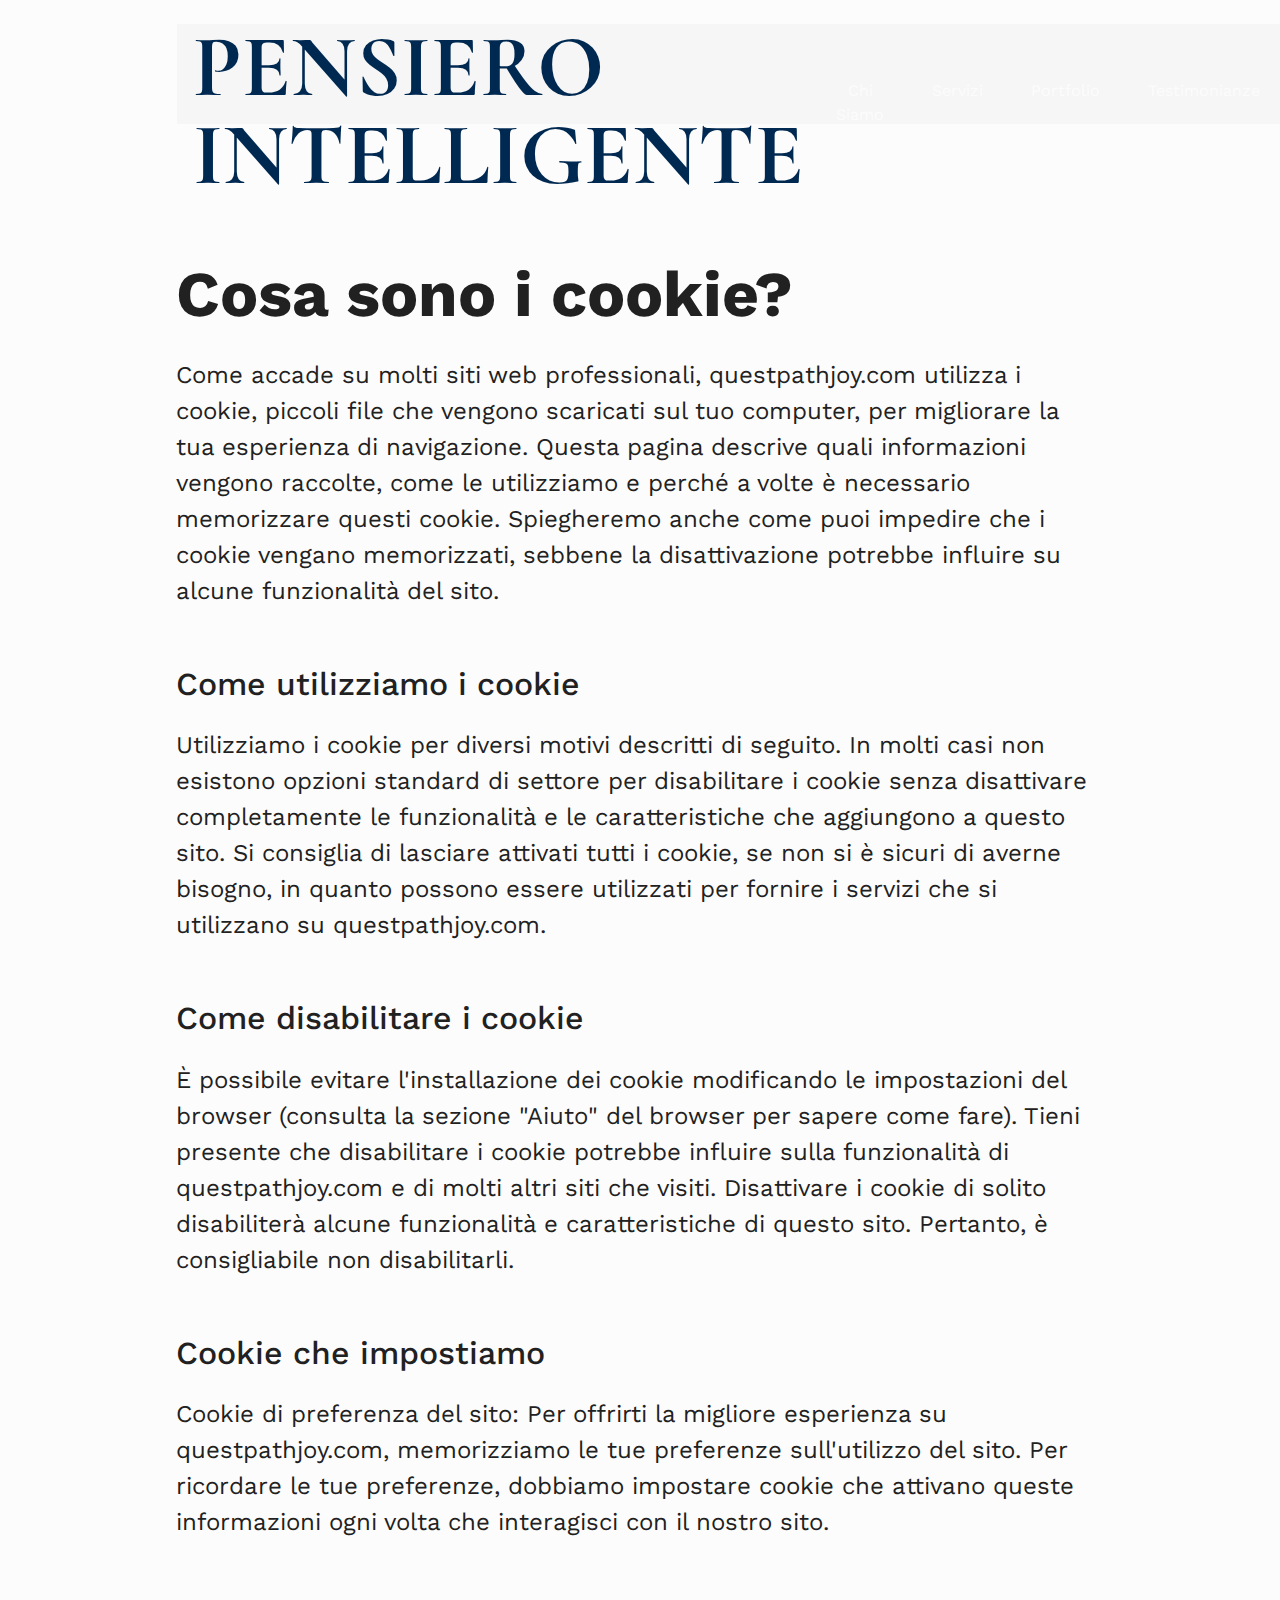
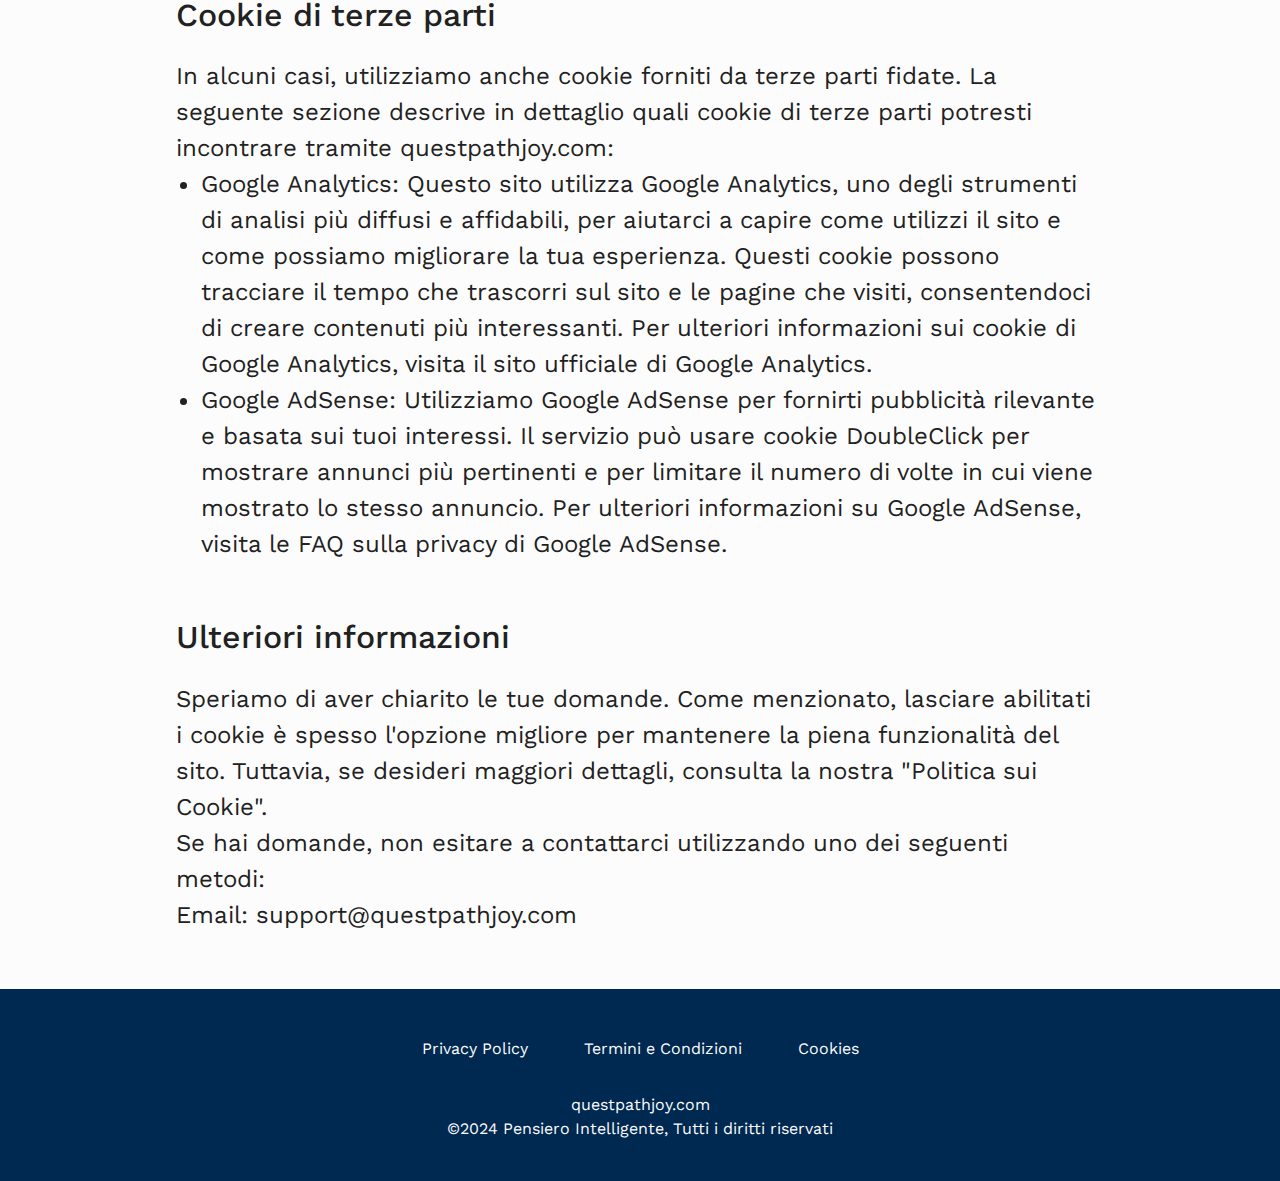
<file: cookie.html>
<!DOCTYPE html>
<html lang="en">
  <head>
    <meta charset="UTF-8" />
    <meta name="viewport" content="width=device-width, initial-scale=1.0" />
    <title>Pensiero Intelligente</title>
    <link rel="icon" href="img/type=500x500.png" />
    <link rel="stylesheet" type="text/css" href="slick/slick.css" />
    <link rel="stylesheet" href="css/main.css" />
    <link href="https://unpkg.com/aos@2.3.1/dist/aos.css" rel="stylesheet" />
  </head>

  <body class="back">
    <header class="header">
      <div class="header__background"></div>
      <nav class="navigation navigation-policy">
        <ul class="navigation__list navigation__list-polict">
          <li class="navigation__item">
            <a href="/" class="navigation-img navigation-img-policy">
              Pensiero Intelligente</a
            >
          </li>
          <li class="navigation__item">
            <a href="/#about" class="navigation__link">Chi Siamo</a>
          </li>
          <li class="navigation__item">
            <a href="/#services" class="navigation__link">Servizi</a>
          </li>
          <li class="navigation__item">
            <a href="/#gallery" class="navigation__link">Portfolio</a>
          </li>
          <li class="navigation__item">
            <a href="/#gallery" class="navigation__link">Testimonianze </a>
          </li>
          <li class="navigation__item">
            <a href="/#reviews" class="navigation__link">Perché Sceglierci</a>
          </li>
          <li class="navigation__item">
            <a href="/#faq" class="navigation__link">FAQ</a>
          </li>
          <li class="navigation__item">
            <a href="/#contacts" class="navigation__link">Contattaci</a>
          </li>
        </ul>

        <div class="header__button-wrapper">
          <a href="/" class="">
            <img
              class="header__icon header__icon--menu header__icon-button"
              src="img/header/Pensiero Intelligente.png"
          /></a>

          <button type="button" class="header__icon-button" data-menu-button>
            <img
              class="header__icon header__icon--menu"
              src="img/header/default.png"
              alt=""
            />

            <img
              class="header__icon header__icon--close"
              src="img/header/menu.png"
              alt=""
            />
          </button>
        </div>
      </nav>
    </header>

    <main class="policy">
      <section>
        <div class="policy-terms-container">
          <h2 class="policy-terms-title">Cosa sono i cookie?</h2>

          <p class="policy-terms-text-one">
            Come accade su molti siti web professionali, questpathjoy.com
            utilizza i cookie, piccoli file che vengono scaricati sul tuo
            computer, per migliorare la tua esperienza di navigazione. Questa
            pagina descrive quali informazioni vengono raccolte, come le
            utilizziamo e perché a volte è necessario memorizzare questi cookie.
            Spiegheremo anche come puoi impedire che i cookie vengano
            memorizzati, sebbene la disattivazione potrebbe influire su alcune
            funzionalità del sito.
          </p>
          <h2 class="policy-terms-text">Come utilizziamo i cookie</h2>
          <p class="policy-terms-text-one">
            Utilizziamo i cookie per diversi motivi descritti di seguito. In
            molti casi non esistono opzioni standard di settore per disabilitare
            i cookie senza disattivare completamente le funzionalità e le
            caratteristiche che aggiungono a questo sito. Si consiglia di
            lasciare attivati tutti i cookie, se non si è sicuri di averne
            bisogno, in quanto possono essere utilizzati per fornire i servizi
            che si utilizzano su questpathjoy.com.
          </p>

          <h2 class="policy-terms-text">Come disabilitare i cookie</h2>

          <p class="policy-terms-text-one">
            È possibile evitare l'installazione dei cookie modificando le
            impostazioni del browser (consulta la sezione "Aiuto" del browser
            per sapere come fare). Tieni presente che disabilitare i cookie
            potrebbe influire sulla funzionalità di questpathjoy.com e di molti
            altri siti che visiti. Disattivare i cookie di solito disabiliterà
            alcune funzionalità e caratteristiche di questo sito. Pertanto, è
            consigliabile non disabilitarli.
          </p>

          <h2 class="policy-terms-text">Cookie che impostiamo</h2>
          <p class="policy-terms-text-one">
            Cookie di preferenza del sito: Per offrirti la migliore esperienza
            su questpathjoy.com, memorizziamo le tue preferenze sull'utilizzo
            del sito. Per ricordare le tue preferenze, dobbiamo impostare cookie
            che attivano queste informazioni ogni volta che interagisci con il
            nostro sito.
          </p>

          <h2 class="policy-terms-text text-bold">Cookie di terze parti</h2>

          <p class="policy-terms-text-one">
            In alcuni casi, utilizziamo anche cookie forniti da terze parti
            fidate. La seguente sezione descrive in dettaglio quali cookie di
            terze parti potresti incontrare tramite questpathjoy.com:
          </p>
          <ul class="terms-lists">
            <li>
              Google Analytics: Questo sito utilizza Google Analytics, uno degli
              strumenti di analisi più diffusi e affidabili, per aiutarci a
              capire come utilizzi il sito e come possiamo migliorare la tua
              esperienza. Questi cookie possono tracciare il tempo che trascorri
              sul sito e le pagine che visiti, consentendoci di creare contenuti
              più interessanti. Per ulteriori informazioni sui cookie di Google
              Analytics, visita il sito ufficiale di Google Analytics.
            </li>
            <li>
              Google AdSense: Utilizziamo Google AdSense per fornirti pubblicità
              rilevante e basata sui tuoi interessi. Il servizio può usare
              cookie DoubleClick per mostrare annunci più pertinenti e per
              limitare il numero di volte in cui viene mostrato lo stesso
              annuncio. Per ulteriori informazioni su Google AdSense, visita le
              FAQ sulla privacy di Google AdSense.
            </li>
          </ul>
          <h2 class="policy-terms-text">Ulteriori informazioni</h2>
          <p class="policy-terms-text-one">
            Speriamo di aver chiarito le tue domande. Come menzionato, lasciare
            abilitati i cookie è spesso l'opzione migliore per mantenere la
            piena funzionalità del sito. Tuttavia, se desideri maggiori
            dettagli, consulta la nostra "Politica sui Cookie".
            <br />
            Se hai domande, non esitare a contattarci utilizzando uno dei
            seguenti metodi: <br />
            Email:
            <a href="mailto:support@questpathjoy.com" class="email-link">
              support@questpathjoy.com</a
            >
          </p>
        </div>
      </section>
    </main>

    <footer class="footer">
      <div class="footer-container">
        <div>
          <div class="footer-wrapper">
            <a class="footer-text" href="policy.html">Privacy Policy</a>

            <a class="footer-text" href="terms.html">Termini e Condizioni</a>

            <a class="footer-text" href="cookie.html">Cookies</a>
          </div>

          <p class="footer-copyright">
            questpathjoy.com <br />
            ©2024 Pensiero Intelligente, Tutti i diritti riservati
          </p>
        </div>
      </div>
    </footer>
    <script src="js/mobile-menu.js"></script>
  </body>
</html>
</file>
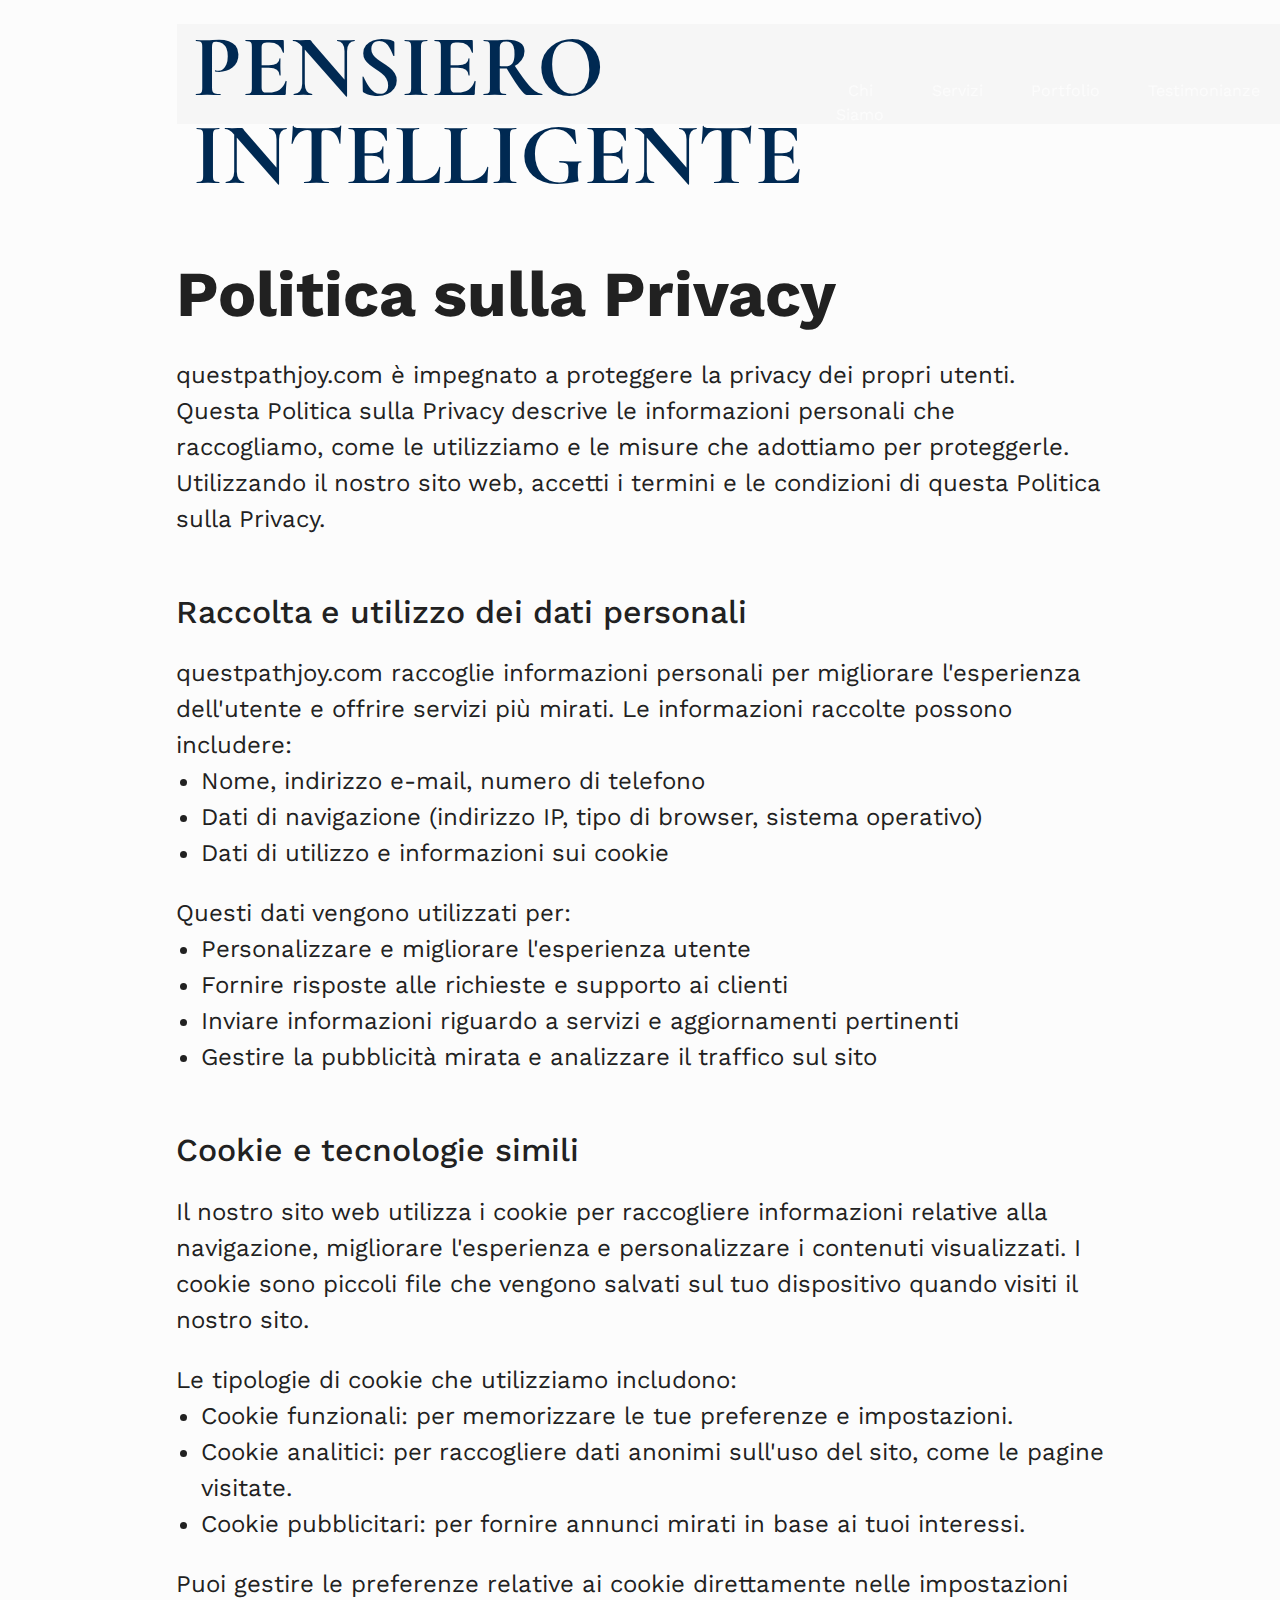
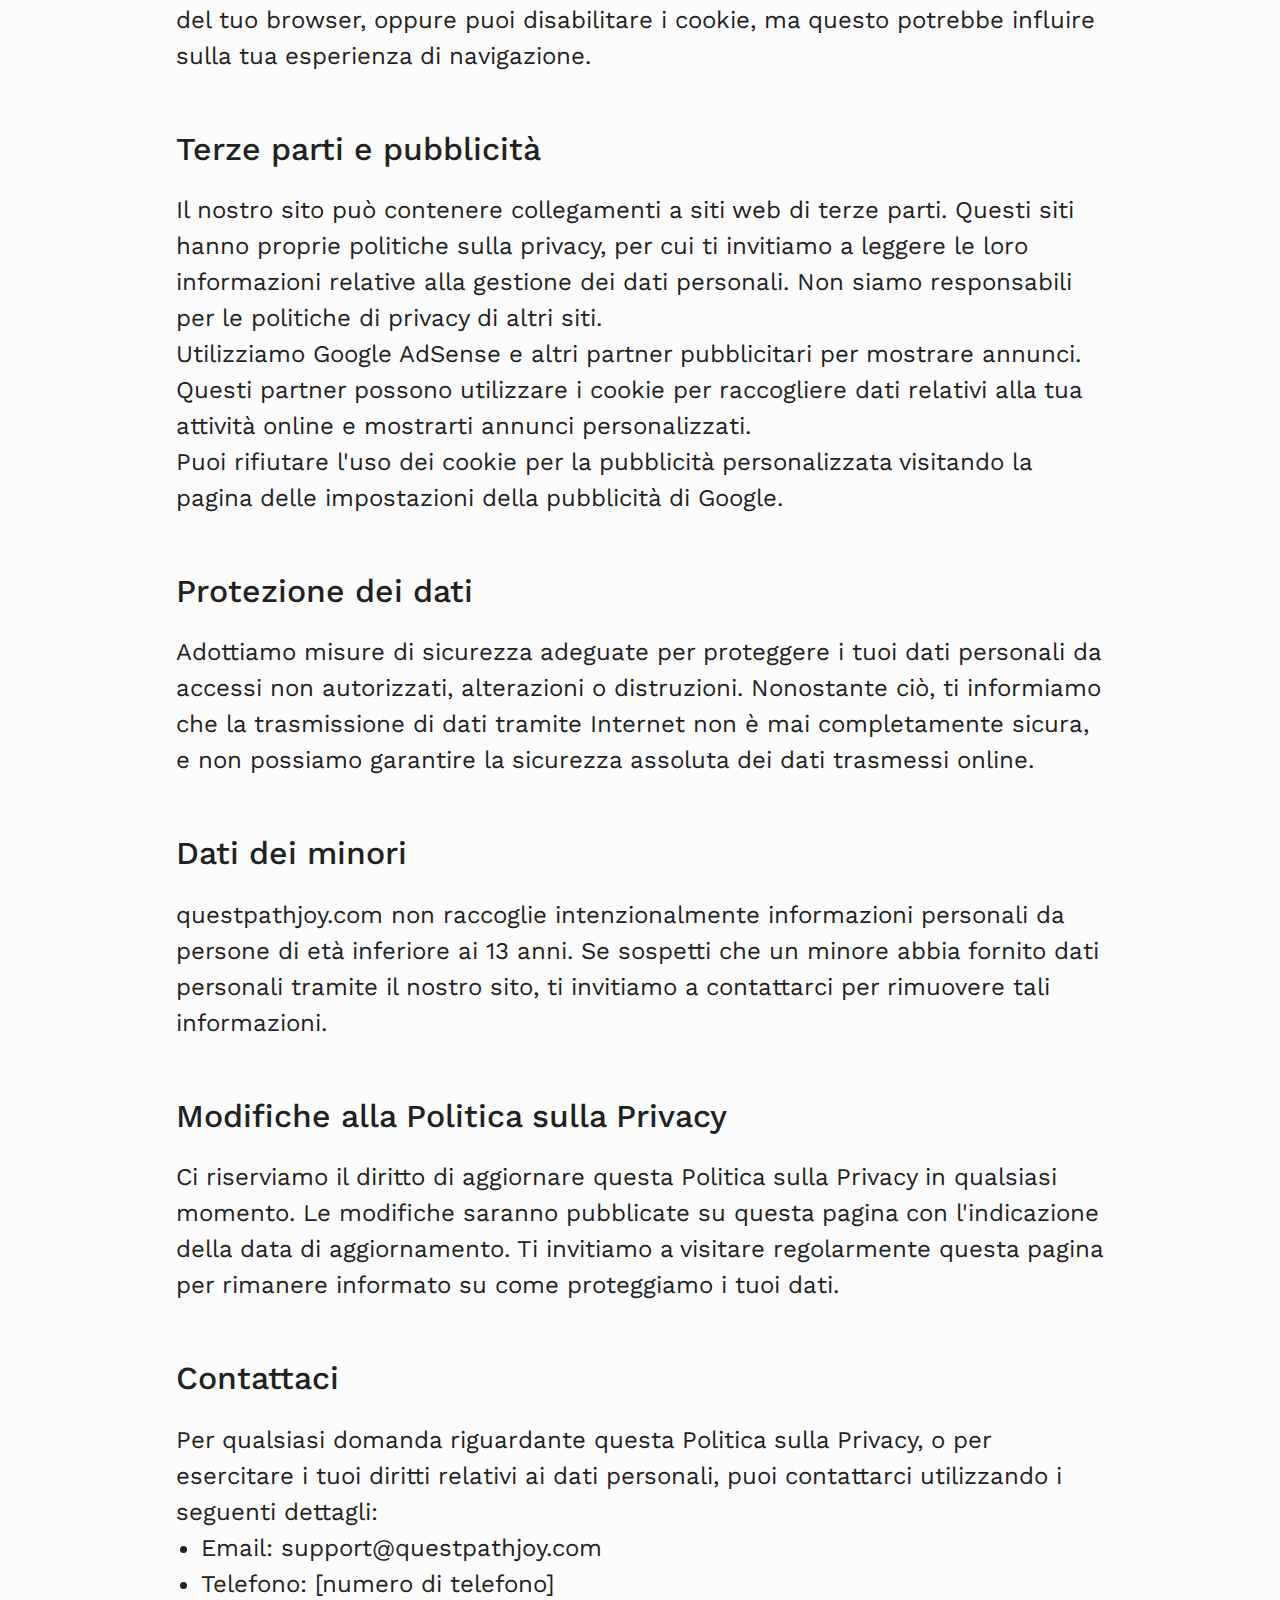
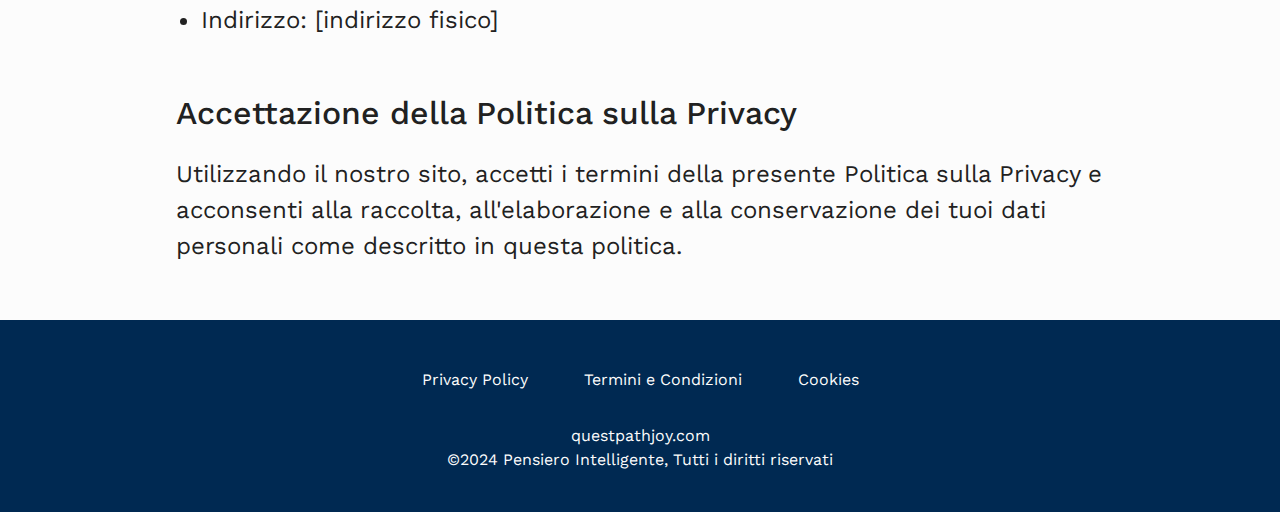
<file: policy.html>
<!DOCTYPE html>
<html lang="en">
  <head>
    <meta charset="UTF-8" />
    <meta name="viewport" content="width=device-width, initial-scale=1.0" />
    <title>Pensiero Intelligente</title>
    <link rel="icon" href="img/type=500x500.png" />
    <link rel="stylesheet" type="text/css" href="slick/slick.css" />
    <link rel="stylesheet" href="css/main.css" />
    <link href="https://unpkg.com/aos@2.3.1/dist/aos.css" rel="stylesheet" />
  </head>

  <body class="back">
    <header class="header">
      <div class="header__background"></div>
      <nav class="navigation navigation-policy">
        <ul class="navigation__list navigation__list-polict">
          <li class="navigation__item">
            <a href="/" class="navigation-img navigation-img-policy">
              Pensiero Intelligente</a
            >
          </li>
          <li class="navigation__item">
            <a href="/#about" class="navigation__link">Chi Siamo</a>
          </li>
          <li class="navigation__item">
            <a href="/#services" class="navigation__link">Servizi</a>
          </li>
          <li class="navigation__item">
            <a href="/#gallery" class="navigation__link">Portfolio</a>
          </li>
          <li class="navigation__item">
            <a href="/#gallery" class="navigation__link">Testimonianze </a>
          </li>
          <li class="navigation__item">
            <a href="/#reviews" class="navigation__link">Perché Sceglierci</a>
          </li>
          <li class="navigation__item">
            <a href="/#faq" class="navigation__link">FAQ</a>
          </li>
          <li class="navigation__item">
            <a href="/#contacts" class="navigation__link">Contattaci</a>
          </li>
        </ul>

        <div class="header__button-wrapper">
          <a href="/" class="">
            <img
              class="header__icon header__icon--menu header__icon-button"
              src="img/header/Pensiero Intelligente.png"
          /></a>

          <button type="button" class="header__icon-button" data-menu-button>
            <img
              class="header__icon header__icon--menu"
              src="img/header/default.png"
              alt=""
            />

            <img
              class="header__icon header__icon--close"
              src="img/header/menu.png"
              alt=""
            />
          </button>
        </div>
      </nav>
    </header>

    <main class="policy">
      <section>
        <div class="policy-terms-container">
          <p class="policy-terms-title">Politica sulla Privacy</p>
          <p class="policy-terms-text-one">
            questpathjoy.com è impegnato a proteggere la privacy dei propri
            utenti. Questa Politica sulla Privacy descrive le informazioni
            personali che raccogliamo, come le utilizziamo e le misure che
            adottiamo per proteggerle. Utilizzando il nostro sito web, accetti i
            termini e le condizioni di questa Politica sulla Privacy.
          </p>

          <h2 class="policy-terms-text">
            Raccolta e utilizzo dei dati personali
          </h2>
          <p class="policy-terms-text-one">
            questpathjoy.com raccoglie informazioni personali per migliorare
            l'esperienza dell'utente e offrire servizi più mirati. Le
            informazioni raccolte possono includere:
          </p>
          <ul class="terms-lists">
            <li>Nome, indirizzo e-mail, numero di telefono</li>
            <li>
              Dati di navigazione (indirizzo IP, tipo di browser, sistema
              operativo)
            </li>
            <li>Dati di utilizzo e informazioni sui cookie</li>
          </ul>
          <p class="policy-terms-text-one">
            Questi dati vengono utilizzati per:
          </p>
          <ul class="terms-lists">
            <li>Personalizzare e migliorare l'esperienza utente</li>
            <li>Fornire risposte alle richieste e supporto ai clienti</li>
            <li>
              Inviare informazioni riguardo a servizi e aggiornamenti pertinenti
            </li>
            <li>
              Gestire la pubblicità mirata e analizzare il traffico sul sito
            </li>
          </ul>
          <h2 class="policy-terms-text">Cookie e tecnologie simili</h2>
          <p class="policy-terms-text-one">
            Il nostro sito web utilizza i cookie per raccogliere informazioni
            relative alla navigazione, migliorare l'esperienza e personalizzare
            i contenuti visualizzati. I cookie sono piccoli file che vengono
            salvati sul tuo dispositivo quando visiti il nostro sito.
          </p>
          <p class="policy-terms-text-one">
            Le tipologie di cookie che utilizziamo includono:
          </p>
          <ul class="terms-lists">
            <li>
              Cookie funzionali: per memorizzare le tue preferenze e
              impostazioni.
            </li>
            <li>
              Cookie analitici: per raccogliere dati anonimi sull'uso del sito,
              come le pagine visitate.
            </li>
            <li>
              Cookie pubblicitari: per fornire annunci mirati in base ai tuoi
              interessi.
            </li>
          </ul>
          <p class="policy-terms-text-one">
            Puoi gestire le preferenze relative ai cookie direttamente nelle
            impostazioni del tuo browser, oppure puoi disabilitare i cookie, ma
            questo potrebbe influire sulla tua esperienza di navigazione.
          </p>
          <h2 class="policy-terms-text">Terze parti e pubblicità</h2>
          <p class="policy-terms-text-one">
            Il nostro sito può contenere collegamenti a siti web di terze parti.
            Questi siti hanno proprie politiche sulla privacy, per cui ti
            invitiamo a leggere le loro informazioni relative alla gestione dei
            dati personali. Non siamo responsabili per le politiche di privacy
            di altri siti.<br />
            Utilizziamo Google AdSense e altri partner pubblicitari per mostrare
            annunci. Questi partner possono utilizzare i cookie per raccogliere
            dati relativi alla tua attività online e mostrarti annunci
            personalizzati. <br />
            Puoi rifiutare l'uso dei cookie per la pubblicità personalizzata
            visitando la pagina delle impostazioni della pubblicità di Google.
          </p>

          <h2 class="policy-terms-text">Protezione dei dati</h2>
          <p class="policy-terms-text-one">
            Adottiamo misure di sicurezza adeguate per proteggere i tuoi dati
            personali da accessi non autorizzati, alterazioni o distruzioni.
            Nonostante ciò, ti informiamo che la trasmissione di dati tramite
            Internet non è mai completamente sicura, e non possiamo garantire la
            sicurezza assoluta dei dati trasmessi online.
          </p>

          <h2 class="policy-terms-text">Dati dei minori</h2>
          <p class="policy-terms-text-one">
            questpathjoy.com non raccoglie intenzionalmente informazioni
            personali da persone di età inferiore ai 13 anni. Se sospetti che un
            minore abbia fornito dati personali tramite il nostro sito, ti
            invitiamo a contattarci per rimuovere tali informazioni.
          </p>

          <h2 class="policy-terms-text text-bold">
            Modifiche alla Politica sulla Privacy
          </h2>
          <p class="policy-terms-text-one">
            Ci riserviamo il diritto di aggiornare questa Politica sulla Privacy
            in qualsiasi momento. Le modifiche saranno pubblicate su questa
            pagina con l'indicazione della data di aggiornamento. Ti invitiamo a
            visitare regolarmente questa pagina per rimanere informato su come
            proteggiamo i tuoi dati.
          </p>
          <h2 class="policy-terms-text text-bold">Contattaci</h2>
          <p class="policy-terms-text-one">
            Per qualsiasi domanda riguardante questa Politica sulla Privacy, o
            per esercitare i tuoi diritti relativi ai dati personali, puoi
            contattarci utilizzando i seguenti dettagli:
          </p>
          <ul class="terms-lists">
            <li>
              Email:
              <a href="mailto:support@questpathjoy.com" class="email-link">
                support@questpathjoy.com</a
              >
            </li>
            <li>Telefono: [numero di telefono]</li>
            <li>Indirizzo: [indirizzo fisico]</li>
          </ul>
          <h2 class="policy-terms-text text-bold">
            Accettazione della Politica sulla Privacy
          </h2>
          <p class="policy-terms-text-one">
            Utilizzando il nostro sito, accetti i termini della presente
            Politica sulla Privacy e acconsenti alla raccolta, all'elaborazione
            e alla conservazione dei tuoi dati personali come descritto in
            questa politica.
          </p>
        </div>
      </section>
    </main>

    <footer class="footer">
      <div class="footer-container">
        <div>
          <div class="footer-wrapper">
            <a class="footer-text" href="policy.html">Privacy Policy</a>

            <a class="footer-text" href="terms.html">Termini e Condizioni</a>

            <a class="footer-text" href="cookie.html">Cookies</a>
          </div>

          <p class="footer-copyright">
            questpathjoy.com <br />
            ©2024 Pensiero Intelligente, Tutti i diritti riservati
          </p>
        </div>
      </div>
    </footer>
    <script src="js/mobile-menu.js"></script>
  </body>
</html>
</file>
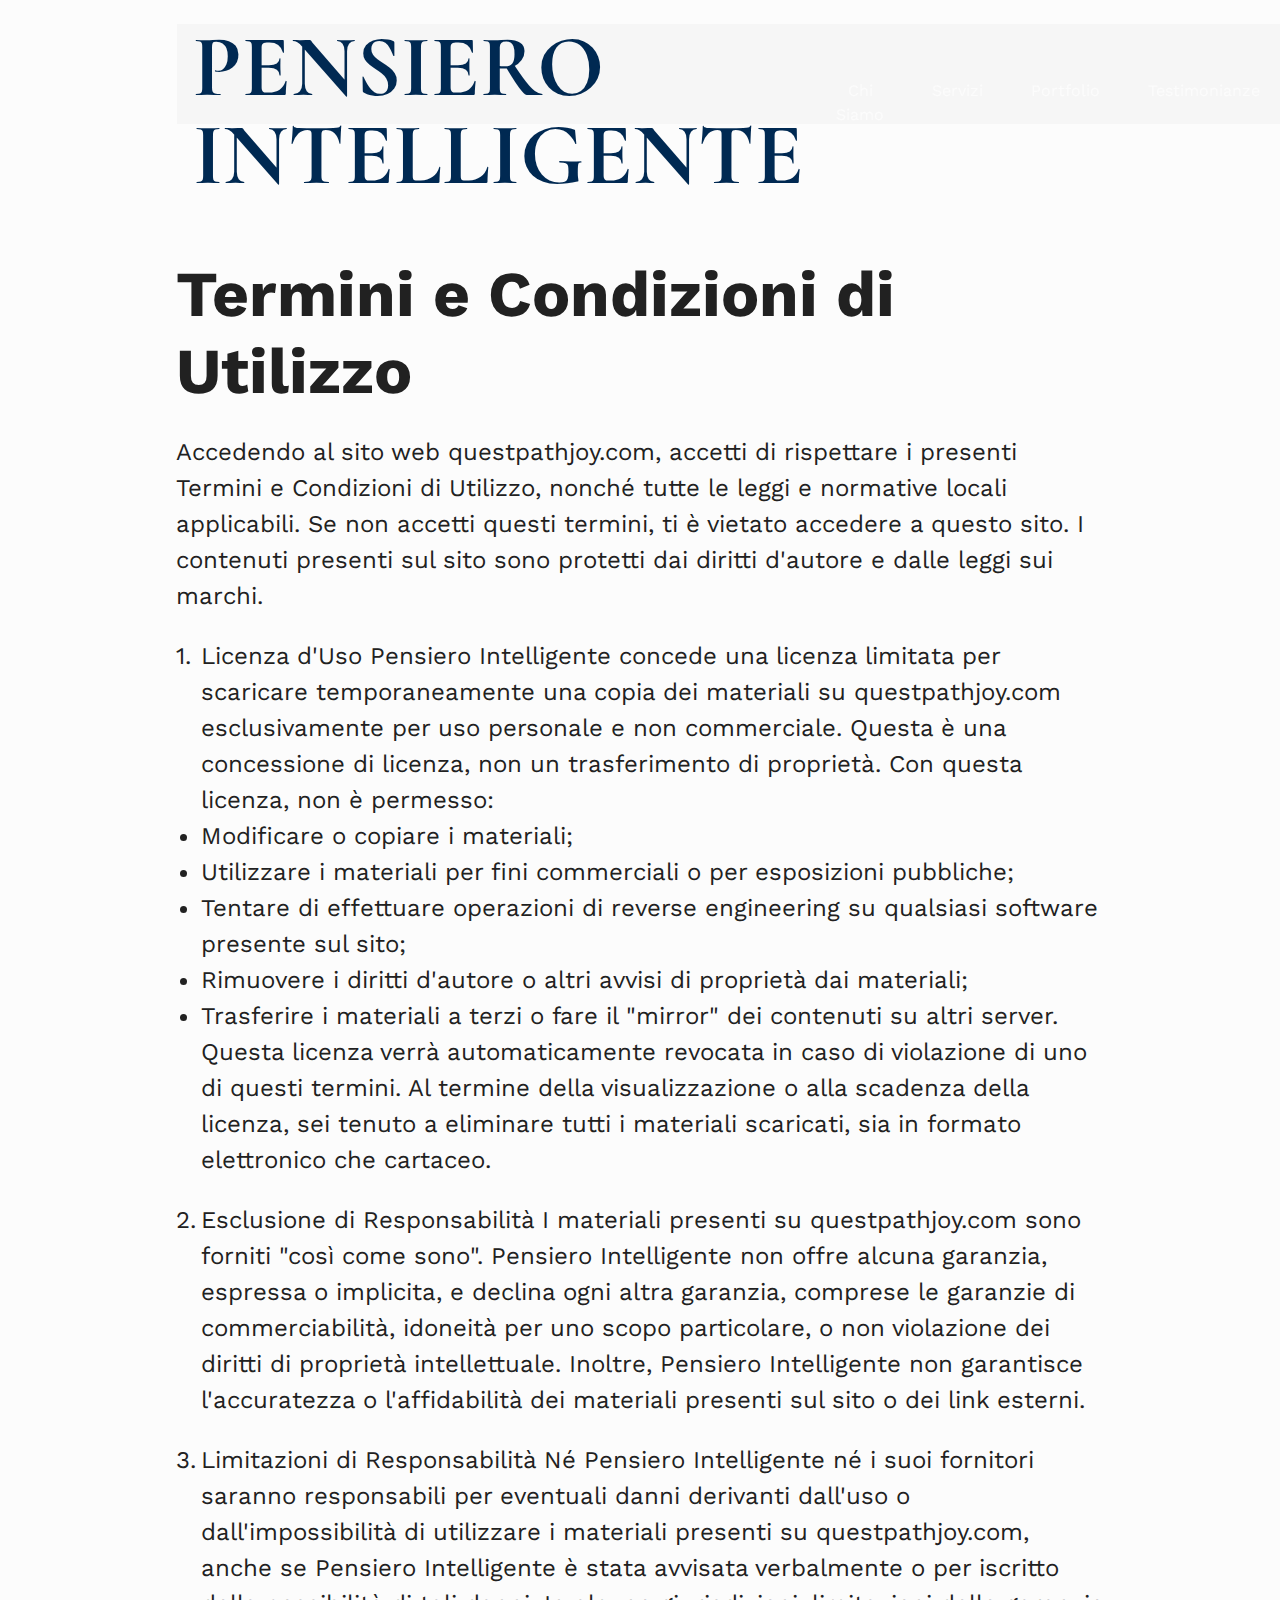
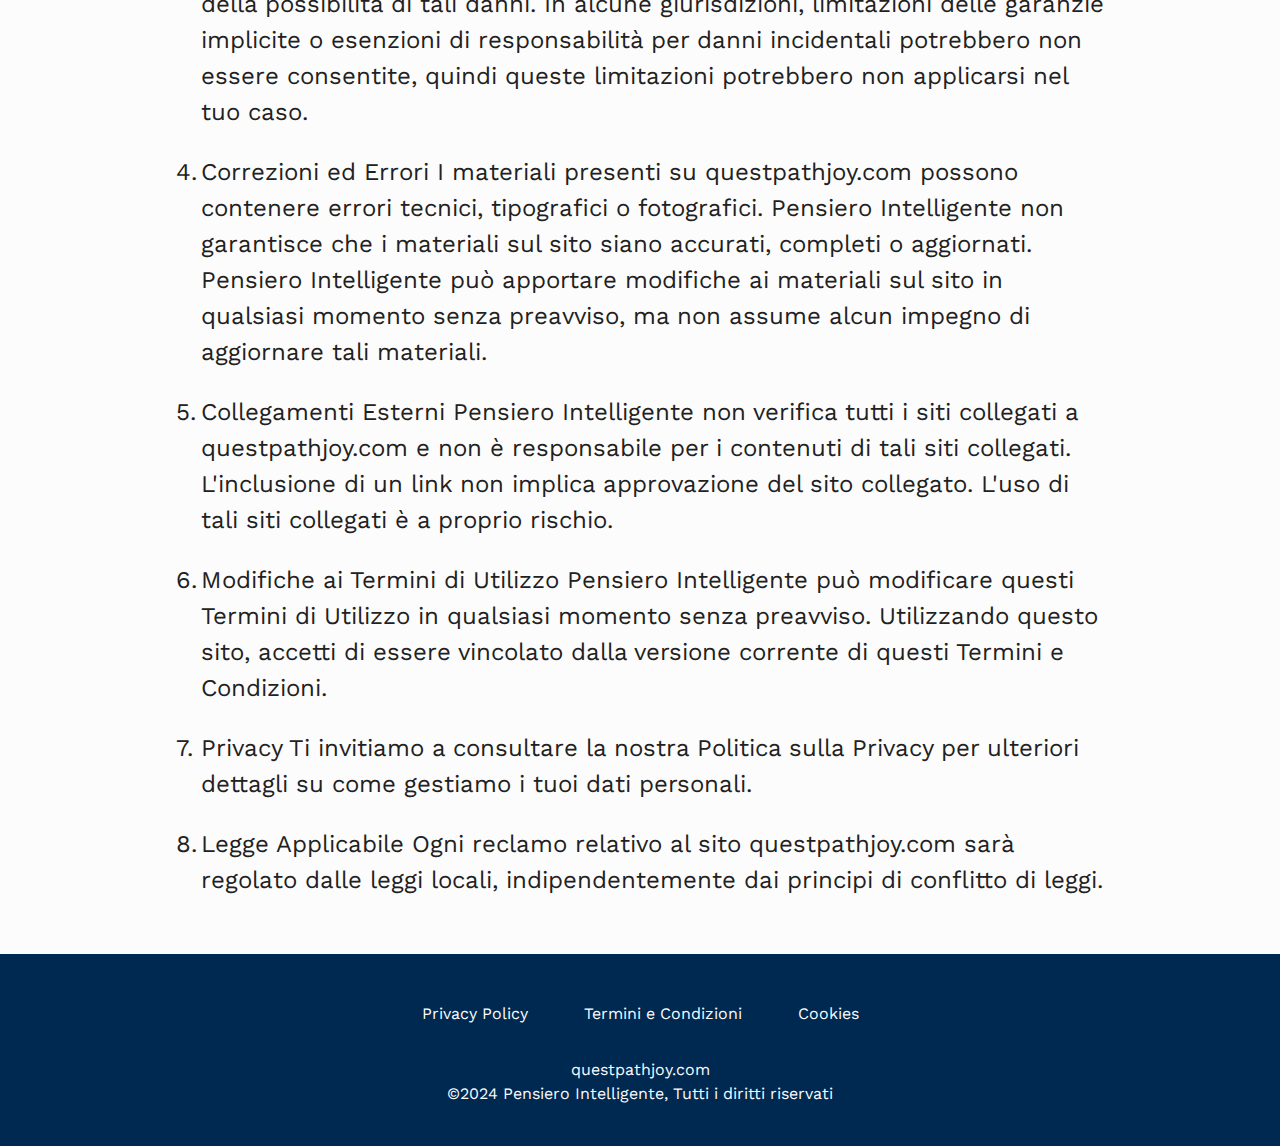
<file: terms.html>
<!DOCTYPE html>
<html lang="en">
  <head>
    <meta charset="UTF-8" />
    <meta name="viewport" content="width=device-width, initial-scale=1.0" />
    <title>Pensiero Intelligente</title>
    <link rel="icon" href="img/type=500x500.png" />
    <link rel="stylesheet" type="text/css" href="slick/slick.css" />
    <link rel="stylesheet" href="css/main.css" />
    <link href="https://unpkg.com/aos@2.3.1/dist/aos.css" rel="stylesheet" />
  </head>

  <body class="back">
    <header class="header">
      <div class="header__background"></div>
      <nav class="navigation navigation-policy">
        <ul class="navigation__list navigation__list-polict">
          <li class="navigation__item">
            <a href="/" class="navigation-img navigation-img-policy">
              Pensiero Intelligente</a
            >
          </li>
          <li class="navigation__item">
            <a href="/#about" class="navigation__link">Chi Siamo</a>
          </li>
          <li class="navigation__item">
            <a href="/#services" class="navigation__link">Servizi</a>
          </li>
          <li class="navigation__item">
            <a href="/#gallery" class="navigation__link">Portfolio</a>
          </li>
          <li class="navigation__item">
            <a href="/#gallery" class="navigation__link">Testimonianze </a>
          </li>
          <li class="navigation__item">
            <a href="/#reviews" class="navigation__link">Perché Sceglierci</a>
          </li>
          <li class="navigation__item">
            <a href="/#faq" class="navigation__link">FAQ</a>
          </li>
          <li class="navigation__item">
            <a href="/#contacts" class="navigation__link">Contattaci</a>
          </li>
        </ul>

        <div class="header__button-wrapper">
          <a href="/" class="">
            <img
              class="header__icon header__icon--menu header__icon-button"
              src="img/header/Pensiero Intelligente.png"
          /></a>

          <button type="button" class="header__icon-button" data-menu-button>
            <img
              class="header__icon header__icon--menu"
              src="img/header/default.png"
              alt=""
            />

            <img
              class="header__icon header__icon--close"
              src="img/header/menu.png"
              alt=""
            />
          </button>
        </div>
      </nav>
    </header>

    <main class="policy">
      <section>
        <div class="policy-terms-container">
          <h2 class="policy-terms-title">Termini e Condizioni di Utilizzo</h2>
          <p class="policy-terms-text-one">
            Accedendo al sito web questpathjoy.com, accetti di rispettare i
            presenti Termini e Condizioni di Utilizzo, nonché tutte le leggi e
            normative locali applicabili. Se non accetti questi termini, ti è
            vietato accedere a questo sito. I contenuti presenti sul sito sono
            protetti dai diritti d'autore e dalle leggi sui marchi.
          </p>

          <ul class="terms-list">
            <li>
              Licenza d'Uso Pensiero Intelligente concede una licenza limitata
              per scaricare temporaneamente una copia dei materiali su
              questpathjoy.com esclusivamente per uso personale e non
              commerciale. Questa è una concessione di licenza, non un
              trasferimento di proprietà. Con questa licenza, non è permesso:
            </li>
          </ul>
          <ul class="terms-lists">
            <li>Modificare o copiare i materiali;</li>
            <li>
              Utilizzare i materiali per fini commerciali o per esposizioni
              pubbliche;
            </li>
            <li>
              Tentare di effettuare operazioni di reverse engineering su
              qualsiasi software presente sul sito;
            </li>
            <li>
              Rimuovere i diritti d'autore o altri avvisi di proprietà dai
              materiali;
            </li>
            <li>
              Trasferire i materiali a terzi o fare il "mirror" dei contenuti su
              altri server.<br />
              Questa licenza verrà automaticamente revocata in caso di
              violazione di uno di questi termini. Al termine della
              visualizzazione o alla scadenza della licenza, sei tenuto a
              eliminare tutti i materiali scaricati, sia in formato elettronico
              che cartaceo.
            </li>
          </ul>
          <ol start="2" class="terms-list terms-list-two">
            <li>
              Esclusione di Responsabilità I materiali presenti su
              questpathjoy.com sono forniti "così come sono". Pensiero
              Intelligente non offre alcuna garanzia, espressa o implicita, e
              declina ogni altra garanzia, comprese le garanzie di
              commerciabilità, idoneità per uno scopo particolare, o non
              violazione dei diritti di proprietà intellettuale. Inoltre,
              Pensiero Intelligente non garantisce l'accuratezza o
              l'affidabilità dei materiali presenti sul sito o dei link esterni.
            </li>
            <li>
              Limitazioni di Responsabilità Né Pensiero Intelligente né i suoi
              fornitori saranno responsabili per eventuali danni derivanti
              dall'uso o dall'impossibilità di utilizzare i materiali presenti
              su questpathjoy.com, anche se Pensiero Intelligente è stata
              avvisata verbalmente o per iscritto della possibilità di tali
              danni. In alcune giurisdizioni, limitazioni delle garanzie
              implicite o esenzioni di responsabilità per danni incidentali
              potrebbero non essere consentite, quindi queste limitazioni
              potrebbero non applicarsi nel tuo caso.
            </li>
            <li>
              Correzioni ed Errori I materiali presenti su questpathjoy.com
              possono contenere errori tecnici, tipografici o fotografici.
              Pensiero Intelligente non garantisce che i materiali sul sito
              siano accurati, completi o aggiornati. Pensiero Intelligente può
              apportare modifiche ai materiali sul sito in qualsiasi momento
              senza preavviso, ma non assume alcun impegno di aggiornare tali
              materiali.
            </li>
            <li>
              Collegamenti Esterni Pensiero Intelligente non verifica tutti i
              siti collegati a questpathjoy.com e non è responsabile per i
              contenuti di tali siti collegati. L'inclusione di un link non
              implica approvazione del sito collegato. L'uso di tali siti
              collegati è a proprio rischio.
            </li>
            <li>
              Modifiche ai Termini di Utilizzo Pensiero Intelligente può
              modificare questi Termini di Utilizzo in qualsiasi momento senza
              preavviso. Utilizzando questo sito, accetti di essere vincolato
              dalla versione corrente di questi Termini e Condizioni.
            </li>
            <li>
              Privacy Ti invitiamo a consultare la nostra Politica sulla Privacy
              per ulteriori dettagli su come gestiamo i tuoi dati personali.
            </li>
            <li>
              Legge Applicabile Ogni reclamo relativo al sito questpathjoy.com
              sarà regolato dalle leggi locali, indipendentemente dai principi
              di conflitto di leggi.
            </li>
          </ol>
        </div>
      </section>
    </main>

    <footer class="footer">
      <div class="footer-container">
        <div>
          <div class="footer-wrapper">
            <a class="footer-text" href="policy.html">Privacy Policy</a>

            <a class="footer-text" href="terms.html">Termini e Condizioni</a>

            <a class="footer-text" href="cookie.html">Cookies</a>
          </div>

          <p class="footer-copyright">
            questpathjoy.com <br />
            ©2024 Pensiero Intelligente, Tutti i diritti riservati
          </p>
        </div>
      </div>
    </footer>
    <script src="js/mobile-menu.js"></script>
  </body>
</html>
</file>
<file: css/main.css>
@import url("https://fonts.googleapis.com/css2?family=Cormorant+Garamond:ital,wght@0,300;0,400;0,500;0,600;0,700;1,300;1,400;1,500;1,600;1,700&family=Montserrat:ital,wght@0,100..900;1,100..900&family=Work+Sans:ital,wght@0,100..900;1,100..900&display=swap");

:root {
}

* {
  -webkit-box-sizing: border-box;
  box-sizing: border-box;
}

html {
  scroll-behavior: smooth;
  background: #fcfcfc;

  color: #212121;
}

body {
  margin: 0;
}

h1,
h2,
h3,
h4,
h5,
h6,
p {
  margin: 0;
}

ul,
ol {
  margin: 0;
  padding: 0;
  list-style: none;
}

img {
  display: block;
  height: auto;
}

.list {
  list-style: none;
}

button,
a {
  cursor: pointer;
}

.visually-hidden {
  position: absolute;
  width: 1px;
  height: 1px;
  margin: -1px;
  border: 0;
  padding: 0;

  white-space: nowrap;
  clip-path: inset(100%);
  clip: rect(0 0 0 0);
  overflow: hidden;
}

.button:hover {
  scale: 120%;
}

.header {
  position: fixed;
  width: 100%;
  z-index: 5;
  -webkit-transition: background-color 0.3s ease;
  transition: background-color 0.3s ease;
  background-color: transparent;
}

.header.is-open .header__background {
  left: 0;
}
.header__button-wrapper {
  margin-left: auto;
}
.header__icon {
  display: none;
}

.header__icon-button {
  display: -webkit-box;
  display: -ms-flexbox;
  display: flex;
  background-color: transparent;
  border: none;
}

.header__icon--menu {
  display: block;
}

.header__icon-button.is-open .header__icon--menu {
  display: none;
}

.header__icon-button.is-open .header__icon--close {
  display: block;
}

.header {
  height: 72px;
  display: flex;
}

.header {
  position: fixed;
  width: 100%;
  z-index: 5;
  background-color: transparent;
}
.header__background {
  position: absolute;
  top: 0;
  right: 0;
  bottom: 0;
  left: 100%;

  z-index: -1;
  -webkit-transition: left 0.3s ease;
  transition: left 0.3s ease;
}
.header.is-open .header__background {
  left: 0;
}
.header__button-wrapper {
  margin-right: auto;
  display: flex;
  align-items: center;
  justify-content: space-between;
  background: #fcfcfce0;
  padding: 16px;
  backdrop-filter: blur(16px);

  border-radius: 4px;
}
.header__icon {
  display: none;
}
.header__icon-button {
  display: flex;
  background-color: transparent;
  border: none;
}

.header__icon--menu {
  display: block;
}

.header__icon-button.is-open .header__icon--menu {
  display: none;
}

.header__icon-button.is-open .header__icon--close {
  display: block;
}

.navigation {
  display: -ms-flexbox;
  -webkit-box-orient: vertical;
  -webkit-box-direction: normal;
  -ms-flex-direction: column;
  flex-direction: column;
  -webkit-box-align: center;
  -ms-flex-align: center;
  align-items: center;
  -webkit-box-flex: 1;
  -ms-flex: 1;
  flex: 1;
  padding: 24px 16px;
  position: relative;
  background-color: transparent;
}

.navigation__list {
  background: #fcfcfce0;

  display: flex;
  flex-direction: column;
  justify-content: center;
  align-items: center;
  gap: 16px;
  padding: 0 32px;
  margin-top: 33.4px;
  top: 290px;
  position: absolute;
  top: 100%;
  right: -100%;
  width: 100%;
  height: 376px;
  -webkit-transition: 0.3s;
  transition: 0.3s;
  z-index: 999;

  border-radius: 4px;
}
.navigation__list.is-open {
  right: 0;
}
.navigation__link {
  display: flex;
  justify-content: center;
  position: relative;
  text-decoration: none;
  width: 279px;
  height: 40px;
  padding: 8px 16px 8px 16px;
  font-family: Work Sans;
  font-size: 16px;
  font-weight: 400;
  line-height: 24px;
  text-align: center;
  text-underline-position: from-font;
  text-decoration-skip-ink: none;
  color: #002952;
}

.navigation__link:hover,
.navigation__link:focus {
  text-shadow: 0px 0px 6px #ffffff;
}

.header.is-open {
  background-color: transparent;
}
.navigation-img {
  display: none;
}
@media screen and (min-width: 1200px) {
  .navigation-img-policy {
    font-family: "Cormorant Garamond", serif;
    font-size: 88px;
    font-weight: 700;
    line-height: 88px;
    text-align: left;
    text-underline-position: from-font;
    text-decoration-skip-ink: none;
    text-transform: uppercase;
    color: #002952;

    text-decoration: none;

    height: 136px;
    margin: auto;

    margin: auto;
  }
  .navigation-policy {
    background: #f4f4f4cc;
    height: 100px;
  }
  .navigation-policy {
    background: #f4f4f4cc;
  }
  .navigation-img {
    display: flex;
  }
  .header {
    height: 88px;
    padding: 24px 177px;
  }
  .navigation__item-desk {
    display: none;
  }
  .header__icon-button {
    display: none;
  }
  .header__button-wrapper {
    width: auto;
    -webkit-box-pack: end;
    -ms-flex-pack: end;
    justify-content: flex-end;
    display: none;
  }
  .navigation {
    display: flex;

    flex-direction: row;

    flex: 1;

    align-items: center;
    justify-content: center;
  }

  .navigation__list {
    background: #f4f4f4cc;

    flex-direction: row;
    justify-content: c;

    position: static;
    width: auto;
    padding-block: 0;
    flex: 1;
    gap: 16px;
    height: 0px;
    display: flex;

    align-items: center;
    padding: 0;
  }
  .navigation__list-polict {
    justify-content: center;
  }
  .navigation__link {
    width: auto;

    font-family: Work Sans;
    font-size: 16px;
    font-weight: 400;
    line-height: 24px;
    text-align: center;
    text-underline-position: from-font;
    text-decoration-skip-ink: none;
    color: #fcfcfc;

    height: 40px;
    padding: 8px 16px 8px 16px;
  }
  .navigation__link-polict {
    display: none;
  }
  .header__icon-home-img {
    display: none;
  }
}

.home {
  width: 375px;
  height: 612px;
  gap: 0px;
  margin: auto;
  padding: 100px 32px 40px;
  background-repeat: no-repeat;
  background-size: cover;
  background-position: center;

  background-image: url("/img/home/image\ block\ 1.png");
}

.home-title {
  font-family: Cormorant Garamond;
  font-size: 40px;
  font-weight: 400;
  line-height: 40px;
  text-align: center;
  text-underline-position: from-font;
  text-decoration-skip-ink: none;
  padding-top: 128px;
  text-transform: uppercase;
  color: #fcfcfc;
}
.home-text {
  font-family: Work Sans;
  font-size: 16px;
  font-weight: 400;
  line-height: 24px;
  text-align: center;
  text-underline-position: from-font;
  text-decoration-skip-ink: none;
  padding: 32px 0;
  color: #fcfcfc;
}

.home-button {
  display: flex;
  align-items: center;
  justify-content: center;
  background: #fcfcfc;

  text-decoration-skip-ink: none;
  border: none;
  width: 312px;
  height: 68px;
  padding: 16px;
  gap: 16px;
  border-radius: 4px;
  font-family: Work Sans;
  font-size: 24px;
  font-weight: 600;
  line-height: 36px;
  text-align: left;
  text-underline-position: from-font;
  text-decoration-skip-ink: none;
  color: #002952;
}
@media screen and (min-width: 1200px) {
  .home {
    padding: 168px 120px 72px;
  }
  .home {
    width: 1440px;
    height: 858px;

    margin: auto;
    padding: 232px 104px;
  }

  .home-title {
    font-family: Cormorant Garamond;
    font-size: 88px;
    font-weight: 400;
    line-height: 88px;
    text-align: center;
    text-underline-position: from-font;
    text-decoration-skip-ink: none;

    padding-top: 0px;
    text-transform: uppercase;
    color: #fcfcfc;
  }
  .home-text {
    font-family: Work Sans;
    font-size: 24px;
    font-weight: 400;
    line-height: 36px;
    text-align: center;
    text-underline-position: from-font;
    text-decoration-skip-ink: none;

    padding: 32px 0;
    color: #fcfcfc;
  }

  .home-button {
    display: flex;
    align-items: center;
    justify-content: center;
    background: #fcfcfc;
    margin: auto;
    text-decoration-skip-ink: none;
    border: none;
    width: 312px;
    height: 68px;
    padding: 16px;
    gap: 16px;
    border-radius: 4px;
    font-family: Work Sans;
    font-size: 24px;
    font-weight: 600;
    line-height: 36px;
    text-align: left;
    text-underline-position: from-font;
    text-decoration-skip-ink: none;
    color: #002952;
  }
}

.about {
  padding: 96px 32px;
  margin: auto;
  display: flex;
  align-items: center;
  justify-content: center;
  flex-direction: column;
  width: 375px;
}

.about-title {
  font-family: Work Sans;
  font-size: 48px;
  font-weight: 600;
  line-height: 57.6px;
  text-align: left;
  text-underline-position: from-font;
  text-decoration-skip-ink: none;

  color: #212121;
}
.about-title-text {
  font-family: Work Sans;
  font-size: 16px;
  font-weight: 400;
  line-height: 24px;
  text-align: justified;
  text-underline-position: from-font;
  text-decoration-skip-ink: none;

  padding: 24px 0;
}

.about-two-list {
  display: flex;
  flex-direction: column;
  gap: 8px;
}
.about-two-item {
  width: 311px;
  height: 40px;
  padding: 8px 48px 8px 48px;
  background: #002952;

  border-radius: 4px;
}
.about-two-text {
  font-family: Work Sans;
  font-size: 16px;
  font-weight: 600;
  line-height: 24px;
  text-align: center;
  text-underline-position: from-font;
  text-decoration-skip-ink: none;
  color: #fcfcfc;
}

@media screen and (min-width: 1200px) {
  .about {
    padding: 136px 104px;
    margin: auto;
    display: flex;
    align-items: center;
    justify-content: center;
    flex-direction: column;
  }

  .about-title-texts {
    display: flex;
    justify-content: space-between;
    padding-bottom: 24px;
  }
  .about-title {
    font-family: Work Sans;
    font-size: 64px;
    font-weight: 700;
    line-height: 76.8px;
    text-align: left;
    text-underline-position: from-font;
    text-decoration-skip-ink: none;
  }
  .about-title-text {
    font-family: Work Sans;
    font-size: 16px;
    font-weight: 400;
    line-height: 24px;
    text-align: justified;
    text-underline-position: from-font;
    text-decoration-skip-ink: none;

    width: 604px;

    padding: 0;
  }

  .about-container-two {
    padding: 24px 0;
  }

  .about-two-list {
    display: flex;
    flex-direction: row;
    gap: 16px;
  }
  .about-two-item {
    width: 394.67px;
    height: 40px;
    padding: 8px 48px 8px 48px;

    border-radius: 4px;
    opacity: 0px;
  }
  .about-two-text {
    font-family: Work Sans;
    font-size: 16px;
    font-weight: 600;
    line-height: 24px;
    text-align: center;
    text-underline-position: from-font;
    text-decoration-skip-ink: none;
  }
}
.services {
  padding: 0 32px;
  width: 375px;
  margin: auto;
}
.services-title-text {
  font-family: Work Sans;
  font-size: 24px;
  font-weight: 400;
  line-height: 36px;
  text-align: justified;
  text-underline-position: from-font;
  text-decoration-skip-ink: none;
  padding: 24px 0 0;
}

.services-list {
  padding: 40px 0 0;
  display: flex;
  flex-direction: column;
  align-items: center;
  gap: 16px;
}
.services-item {
  width: 311px;
  height: 242px;
  padding: 24px;
  gap: 16px;
  border-radius: 4px;
  border: 2px solid #002952;
}
.services-img {
  margin: auto;
}
.services-text-bold {
  font-family: Work Sans;
  font-size: 16px;
  font-weight: 600;
  line-height: 24px;
  text-align: center;
  text-underline-position: from-font;
  text-decoration-skip-ink: none;

  padding: 16px 0;
}
.services-text {
  font-family: Work Sans;
  font-size: 14px;
  font-weight: 400;
  line-height: 21px;
  text-align: center;
  text-underline-position: from-font;
  text-decoration-skip-ink: none;
  width: 215px;

  margin: auto;
}

@media screen and (min-width: 1200px) {
  .services {
    padding: 0 104px;
    width: 1440px;
    margin: auto;
  }

  .services-title-text {
    font-family: Work Sans;
    font-size: 24px;
    font-weight: 400;
    line-height: 36px;
    text-align: justified;
    text-underline-position: from-font;
    text-decoration-skip-ink: none;

    padding: 41px 0 0;
  }

  .services-list {
    padding: 40px 0 0;
    display: flex;
    flex-direction: row;
    align-items: center;
    flex-wrap: wrap;
    gap: 24px;
    justify-content: center;
  }
  .services-item {
    width: 394px;
    height: 288px;
    padding: 32px;
    gap: 24px;
    border-radius: 4px;
  }
  .services-img {
    margin: auto;
  }
  .services-text-bold {
    font-family: Work Sans;
    font-size: 24px;
    font-weight: 600;
    line-height: 36px;
    text-align: center;
    text-underline-position: from-font;
    text-decoration-skip-ink: none;

    padding: 24px 0;
  }
  .services-text {
    font-family: Work Sans;
    font-size: 16px;
    font-weight: 400;
    line-height: 24px;
    text-align: center;
    text-underline-position: from-font;
    text-decoration-skip-ink: none;

    width: 282px;

    margin: auto;
  }
}

.gallery {
  padding: 96px 32px;
  margin: auto;
  width: 375px;
}

.gallery-list {
  display: flex;
  align-items: center;
  justify-content: center;
  flex-direction: column;
  gap: 16px;
  padding-top: 40px;
}
.gallery-item {
  width: 311px;

  padding: 16px;
  background: #002952;

  border-radius: 4px;
  opacity: 0px;
  display: flex;
  align-items: center;
  gap: 16px;
}

.gallery-text {
  font-family: Work Sans;
  font-size: 14px;
  font-weight: 400;
  line-height: 21px;
  text-align: center;
  text-underline-position: from-font;
  text-decoration-skip-ink: none;
  color: #fcfcfc;
  width: 183px;

  gap: 0px;
  opacity: 0px;
}
@media screen and (min-width: 1200px) {
  .gallery {
    padding: 136px 104px;
    margin: auto;
    width: 1440px;
  }

  .gallery-list {
    display: flex;
    align-items: center;
    justify-content: center;
    flex-direction: row;
    gap: 23.5px;
    padding-top: 40px;
  }
  .gallery-item {
    padding: 16px;
    background: #002952;

    opacity: 0px;
    display: flex;
    align-items: center;

    width: 395px;

    gap: 8px;
    border-radius: 4px;
  }

  .gallery-text {
    font-family: Work Sans;
    font-size: 24px;
    font-weight: 500;
    line-height: 36px;
    text-align: center;
    text-underline-position: from-font;
    text-decoration-skip-ink: none;

    width: 267px;
  }
  .gallery-img-left {
    padding-top: 140px;
  }
  .gallery-img-right {
    padding-bottom: 140px;
  }
}

.reviews {
  padding: 0px 32px;
  margin: auto;
  width: 375px;
}

.reviews-list {
  display: flex;
  flex-direction: column;
  gap: 16px;
  padding-top: 40px;
}
.reviews-item {
  width: 311px;
  height: 192px;
  padding: 24px 48px 24px 48px;
  gap: 16px;
  border-radius: 4px;
  border: 2px solid #002952;
}

.reviews-text {
  width: 215px;
  padding-top: 16px;
  font-family: Work Sans;
  font-size: 24px;
  font-weight: 500;
  line-height: 36px;
  text-align: center;
  text-underline-position: from-font;
  text-decoration-skip-ink: none;
}
.reviews-img {
  margin: auto;
}
@media screen and (min-width: 1200px) {
  .reviews {
    padding: 0px 104px;
    margin: auto;
    width: 1440px;
  }

  .reviews-list {
    display: flex;
    flex-direction: row;
    flex-wrap: wrap;
    gap: 24px;
    padding-top: 40px;
  }
  .reviews-item {
    width: 604px;
    height: 198px;
    padding: 24px 72px 24px 72px;
    gap: 16px;
  }

  .reviews-text {
    width: 460px;
    padding-top: 16px;

    font-family: Work Sans;
    font-size: 32px;
    font-weight: 500;
    line-height: 38.4px;
    text-align: center;
    text-underline-position: from-font;
    text-decoration-skip-ink: none;
  }
  .reviews-img {
    margin: auto;
    width: 96px;
    height: 96px;
  }
}
.faq {
  padding: 96px 32px;
  margin: auto;
  width: 375px;
}

.faq-list {
  display: flex;
  flex-direction: column;
  gap: 16px;
  padding-top: 40px;
}
.faq-item {
  width: 311px;

  padding: 18px 26px 16px 26px;

  border-radius: 4px;
  border: 2px solid #002952;
}

.faq-question {
  display: flex;
  justify-content: space-between;
  align-items: center;
  cursor: pointer;

  font-family: Work Sans;
  font-size: 16px;
  font-weight: 600;
  line-height: 24px;
  text-align: left;
  text-underline-position: from-font;
  text-decoration-skip-ink: none;
  color: #002952;
}

.toggle-button {
  background: none;
  border: none;
  width: 32px;
  height: 32px;
  cursor: pointer;
}

.faq-answer {
  display: none;
  margin-top: 10px;
  font-family: Work Sans;
  font-size: 16px;
  font-weight: 400;
  line-height: 24px;
  text-align: justified;
  text-underline-position: from-font;
  text-decoration-skip-ink: none;
  color: #002952;
}
@media screen and (min-width: 1200px) {
  .faq {
    width: 1440px;
    padding: 136px 104px;
  }

  .faq-item {
    width: 1232px;
    padding: 16px 26px 16px 26px;
    gap: 8px;
  }
  .faq-question {
    font-family: Work Sans;
    font-size: 24px;
    font-weight: 600;
    line-height: 36px;
    text-align: left;
    text-underline-position: from-font;
    text-decoration-skip-ink: none;
  }

  .toggle-button {
    background: none;
    border: none;
    width: 40px;
    height: 40px;

    cursor: pointer;
  }

  .faq-answer {
    display: none;
    margin-top: 16px;

    font-family: Work Sans;
    font-size: 24px;
    font-weight: 400;
    line-height: 36px;
    text-align: justified;
    text-underline-position: from-font;
    text-decoration-skip-ink: none;
  }
}

.contacts {
  padding: 0px 32px 96px;
  margin: auto;
  width: 375px;
  display: flex;
  flex-direction: column;
  align-items: center;
  justify-content: center;
}

.contacts-list {
  margin: 40px 0 24px;
  display: flex;
  flex-direction: column;

  gap: 24px;
}
.contacts-item {
  display: flex;
  flex-direction: column;
  align-items: start;
  justify-content: start;
  gap: 8px;
}
.contacts-item-top {
  display: flex;
  gap: 8px;
  align-items: center;
  justify-content: start;
}
.contacts-text-bold {
  font-family: Work Sans;
  font-size: 16px;
  font-weight: 600;
  line-height: 24px;
  text-align: left;
  text-underline-position: from-font;
  text-decoration-skip-ink: none;
}
.contacts-text {
  font-family: Work Sans;
  font-size: 16px;
  font-weight: 400;
  line-height: 24px;
  text-align: justified;
  text-underline-position: from-font;
  text-decoration-skip-ink: none;
}

.form {
  display: flex;
  flex-direction: column;
  align-items: center;
  margin: auto;
  gap: 16px;
  width: 311px;

  padding: 16px;
  gap: 16px;
  border-radius: 4px;

  background: #002952;
}

.form-input {
  width: 279px;
  height: 64px;
  padding: 16px 26px 16px 26px;
  gap: 8px;
  border-radius: 4px;
  border: 2px solid #7a7a7a;
  font-family: Work Sans;
  font-size: 24px;
  font-weight: 500;
  line-height: 36px;
  text-align: left;
  text-underline-position: from-font;
  text-decoration-skip-ink: none;
  color: #7a7a7a;
}
.form-button {
  width: 279px;
  height: 68px;
  padding: 16px;
  gap: 16px;
  border-radius: 4px;

  background: #fcfcfc;

  font-family: Work Sans;
  font-size: 24px;
  font-weight: 600;
  line-height: 36px;
  text-align: left;
  text-underline-position: from-font;
  text-decoration-skip-ink: none;
  color: #002952;
}

@media screen and (min-width: 1200px) {
  .contacts {
    padding: 0 104px 137px;
    margin: auto;
    width: 1440px;
    display: flex;
    flex-direction: column;
    align-items: center;
    justify-content: center;
  }

  .contacts-container-bottom {
    display: flex;
    padding-top: 40px;
  }
  .contacts-list {
    margin: 40px 0;
    display: flex;
    flex-direction: column;

    gap: 24px;
  }
  .contacts-item {
    display: flex;
    flex-direction: column;
    align-items: start;
    justify-content: start;
    gap: 16px;
  }
  .contacts-item-top {
    display: flex;
    gap: 16px;
    align-items: center;
    justify-content: start;
    width: 604px;
  }
  .contacts-text-bold {
    font-family: Work Sans;
    font-size: 24px;
    font-weight: 600;
    line-height: 36px;
    text-align: left;
    text-underline-position: from-font;
    text-decoration-skip-ink: none;
  }
  .contacts-text {
    font-family: Work Sans;
    font-size: 24px;
    font-weight: 400;
    line-height: 36px;
    text-align: justify;
    text-underline-position: from-font;
    text-decoration-skip-ink: none;
  }

  .form {
    display: flex;
    flex-direction: column;
    align-items: center;
    margin: auto;
    gap: 16px;
    width: 604px;

    padding: 40px;
    gap: 24px;
    border-radius: 4px;

    background: #002952;
  }

  .form-input {
    width: 524px;
    height: 64px;
    padding: 16px 26px 16px 26px;
    gap: 8px;
    border-radius: 4px;
    border: 2px solid #7a7a7a;
    font-family: Work Sans;
    font-size: 24px;
    font-weight: 500;
    line-height: 36px;
    text-align: left;
    text-underline-position: from-font;
    text-decoration-skip-ink: none;
    color: #7a7a7a;
  }
  .form-button {
    width: 524px;
    height: 68px;
    padding: 16px;
    gap: 16px;
    border-radius: 4px;

    background: #fcfcfc;

    font-family: Work Sans;
    font-size: 24px;
    font-weight: 600;
    line-height: 36px;
    text-align: center;
    text-underline-position: from-font;
    text-decoration-skip-ink: none;
    color: #002952;
  }
}

.footer {
  background: #002952;

  padding: 24px;
}
.footer-container {
  margin: auto;

  display: flex;
  flex-direction: column;
  justify-content: center;
  align-items: center;

  gap: 16px;
}

.footer-wrapper {
  display: flex;
  flex-direction: column;
  justify-content: space-between;
  align-items: center;
  text-align: center;
  gap: 16px;
}
.footer-text {
  color: #fcfcfc;

  padding: 8px 16px 8px 16px;
  gap: 8px;
  border-radius: 4px;
  text-decoration: none;
  font-family: Work Sans;
  font-size: 16px;
  font-weight: 400;
  line-height: 24px;
  text-align: center;
  text-underline-position: from-font;
  text-decoration-skip-ink: none;
}

.footer-copyright {
  font-family: Work Sans;
  font-size: 14px;
  font-weight: 400;
  line-height: 21px;
  text-align: center;
  text-underline-position: from-font;
  text-decoration-skip-ink: none;
  color: #fcfcfc;
  padding-top: 24px;
}

@media screen and (min-width: 1200px) {
  .footer {
    padding: 40px;
  }
  .footer-container {
    width: auto;
    margin: auto;

    display: flex;

    justify-content: space-between;
    align-items: center;

    gap: 24px;
  }

  .footer-wrapper {
    display: flex;
    flex-direction: row;
    justify-content: space-between;
    align-items: center;
    text-align: center;
    gap: 24px;
  }
  .footer-text {
    padding: 8px 16px 8px 16px;
    gap: 8px;
    border-radius: 4px 0px 0px 0px;
    opacity: 0px;

    font-family: Work Sans;
    font-size: 16px;
    font-weight: 400;
    line-height: 24px;
    text-align: center;
    text-underline-position: from-font;
    text-decoration-skip-ink: none;
  }

  .footer-copyright {
    font-family: Work Sans;
    font-size: 16px;
    font-weight: 400;
    line-height: 24px;
    text-align: center;
    text-underline-position: from-font;
    text-decoration-skip-ink: none;

    padding-top: 24px;
  }
}
.policy-terms-container {
  flex-direction: column;
  align-items: start;
  padding: 100px 32px 40px;
  background: #fcfcfc;

  color: #212121;
}

.policy-terms-title {
  font-family: Montserrat;
  font-size: 40px;
  font-weight: 700;
  line-height: 44px;
  text-align: left;
  text-underline-position: from-font;
  text-decoration-skip-ink: none;
}

.policy-terms-text {
  font-family: Work Sans;
  font-size: 24px;
  font-weight: 600;
  line-height: 36px;
  text-align: left;
  text-underline-position: from-font;
  text-decoration-skip-ink: none;

  padding-top: 40px;
}

.policy-terms-text-one {
  font-family: Work Sans;
  font-size: 16px;
  font-weight: 400;
  line-height: 24px;
  text-align: left;
  text-underline-position: from-font;
  text-decoration-skip-ink: none;

  padding-top: 16px;
}

.terms-list {
  padding-left: 25px;
  display: flex;
  flex-direction: column;
  padding-top: 16px;
  gap: 16px;
  font-family: Work Sans;
  font-size: 16px;
  font-weight: 400;
  line-height: 24px;
  text-align: left;
  text-underline-position: from-font;
  text-decoration-skip-ink: none;

  counter-reset: list-counter;
}
.terms-list li::before {
  content: counter(list-counter) ". ";
  counter-increment: list-counter;
  position: absolute;
  left: 0;
  padding-left: 32px;
}

.terms-list-two {
  list-style: none;
  counter-reset: list-counter 1;
}
.terms-lists {
  list-style-type: disc;

  padding-left: 25px;

  font-family: Work Sans;
  font-size: 16px;
  font-weight: 400;
  line-height: 24px;
  text-align: left;
  text-underline-position: from-font;
  text-decoration-skip-ink: none;
}
.email-link {
  color: inherit;
  text-decoration: none;
}

@media screen and (min-width: 1200px) {
  .policy-terms-container {
    padding: 256px 176px 56px;
  }

  .policy-terms-title {
    font-family: Work Sans;
    font-size: 64px;
    font-weight: 700;
    line-height: 76.8px;
    text-align: left;
    text-underline-position: from-font;
    text-decoration-skip-ink: none;
  }

  .policy-terms-text {
    font-family: Work Sans;
    font-size: 32px;
    font-weight: 500;
    line-height: 38.4px;
    text-align: left;
    text-underline-position: from-font;
    text-decoration-skip-ink: none;

    padding-top: 56px;
  }

  .policy-terms-text-one {
    font-family: Work Sans;
    font-size: 24px;
    font-weight: 400;
    line-height: 36px;
    text-align: left;
    text-underline-position: from-font;
    text-decoration-skip-ink: none;

    padding-top: 24px;
  }

  .terms-list {
    padding-top: 24px;
    gap: 24px;
    font-family: Work Sans;
    font-size: 24px;
    font-weight: 400;
    line-height: 36px;
    text-align: left;
    text-underline-position: from-font;
    text-decoration-skip-ink: none;
  }
  .terms-list li::before {
    content: counter(list-counter) ". ";
    counter-increment: list-counter;
    position: absolute;
    left: 0;

    padding-left: 176px;
  }
  .terms-lists {
    font-family: Work Sans;
    font-size: 24px;
    font-weight: 400;
    line-height: 36px;
    text-align: left;
    text-underline-position: from-font;
    text-decoration-skip-ink: none;
  }
}
</file>
